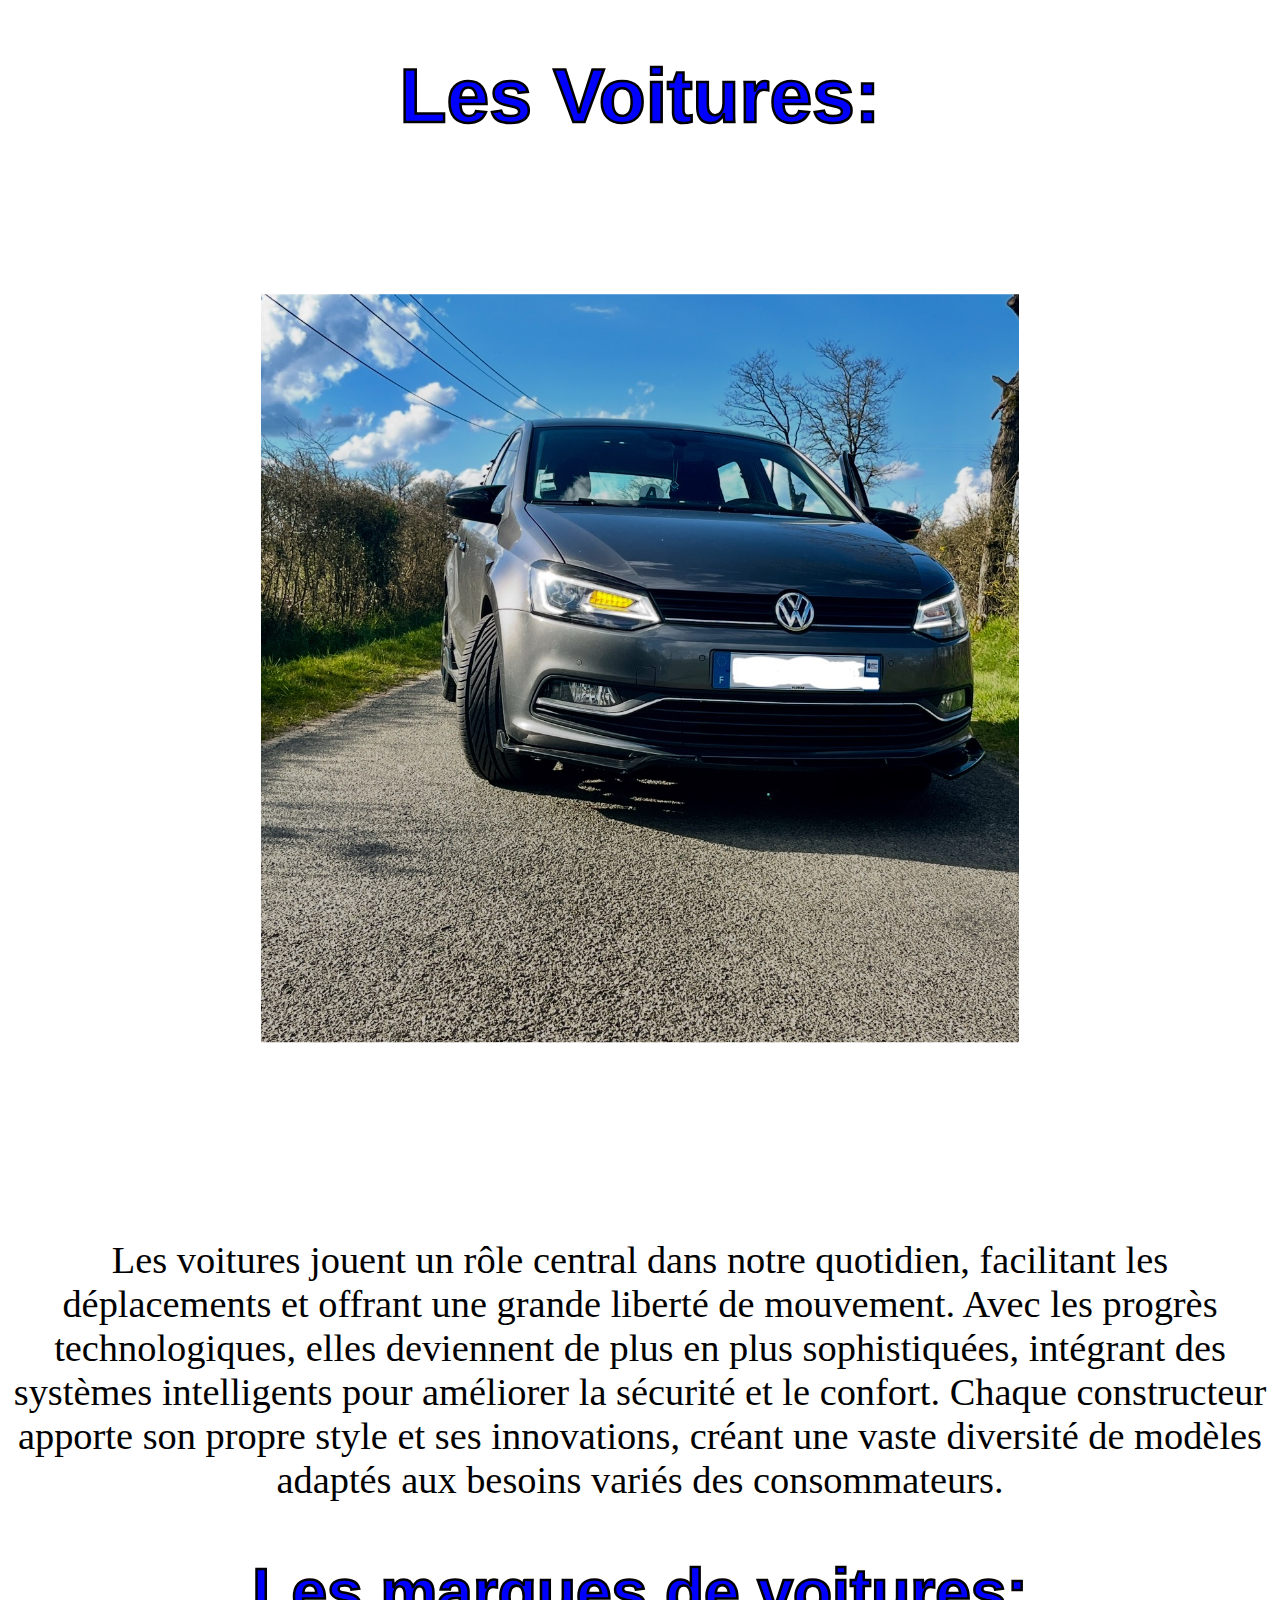
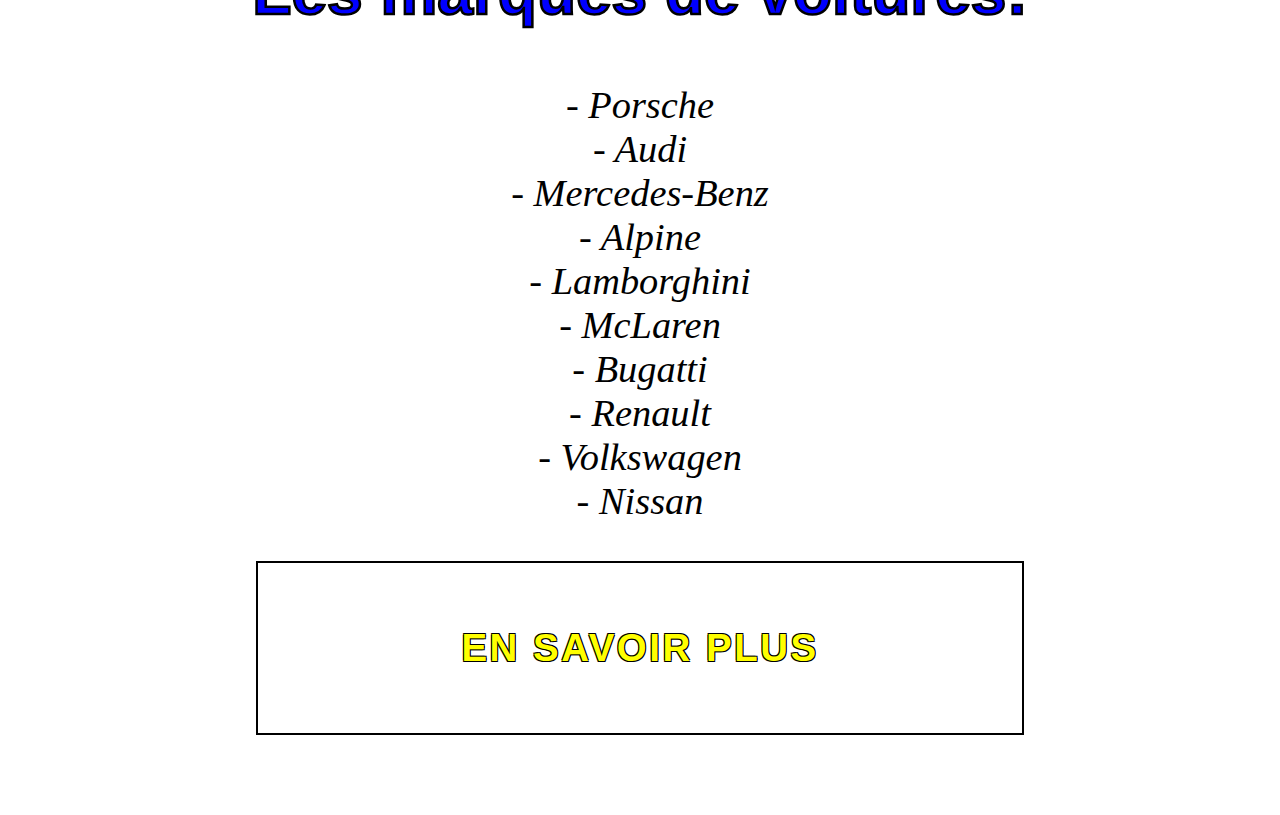
<file: index.html>
<!DOCTYPE html>
<html lang="en">
<head>
    <meta charset="UTF-8">
    <meta name="viewport" content="width=device-width, initial-scale=1.0">
    <link rel="shortcut icon" href="https://icones.pro/wp-content/uploads/2021/03/icone-de-voiture-symbole-png-noir.png"/>
    <link rel="stylesheet" href="index.css">
    <title>Accueil | Voitures</title>
</head>
<body>
    <div>
        <h1>Les Voitures:</h1>
        <img src="Images/IMG_4675.jpg">
        <p>Les voitures jouent un rôle central dans notre quotidien, facilitant les déplacements et offrant une grande liberté de mouvement. Avec les progrès technologiques, elles deviennent de plus en plus sophistiquées, intégrant des systèmes intelligents pour améliorer la sécurité et le confort. Chaque constructeur apporte son propre style et ses innovations, créant une vaste diversité de modèles adaptés aux besoins variés des consommateurs.</p>
        <h2>Les marques de voitures:</h2>
        <ol><i>
            <li>- Porsche</li>
            <li>- Audi</li>
            <li>- Mercedes-Benz</li>
            <li>- Alpine</li>
            <li>- Lamborghini</li>
            <ul>
                <li>- McLaren</li>
                <li>- Bugatti</li>
                <li>- Renault</li>
                <li>- Volkswagen</li>
                <li>- Nissan</li>
            </ul>
        </ol></i>
        <a href="Marques/marques.html">
            <button><b>EN SAVOIR PLUS</b></button>
        </a>
    </div>
    <br><br><br><br>  
</body>
</html>
</file>
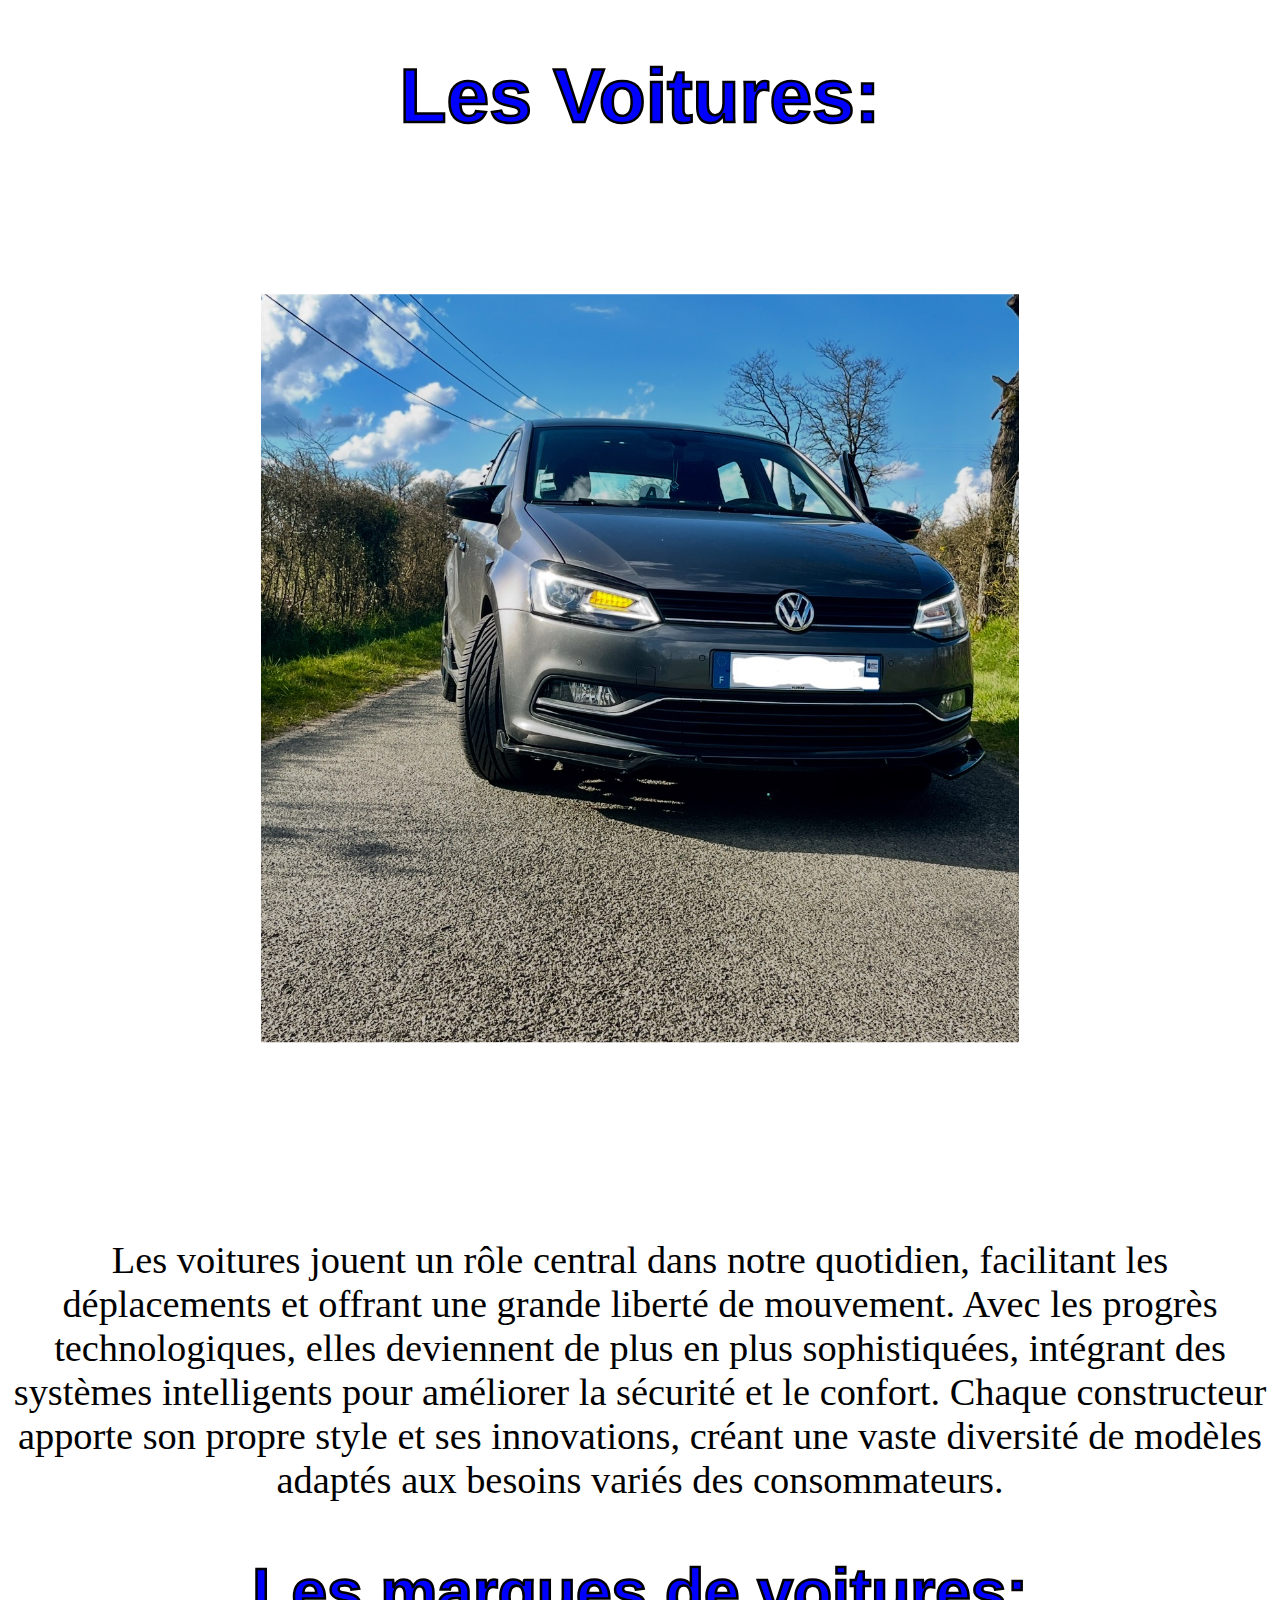
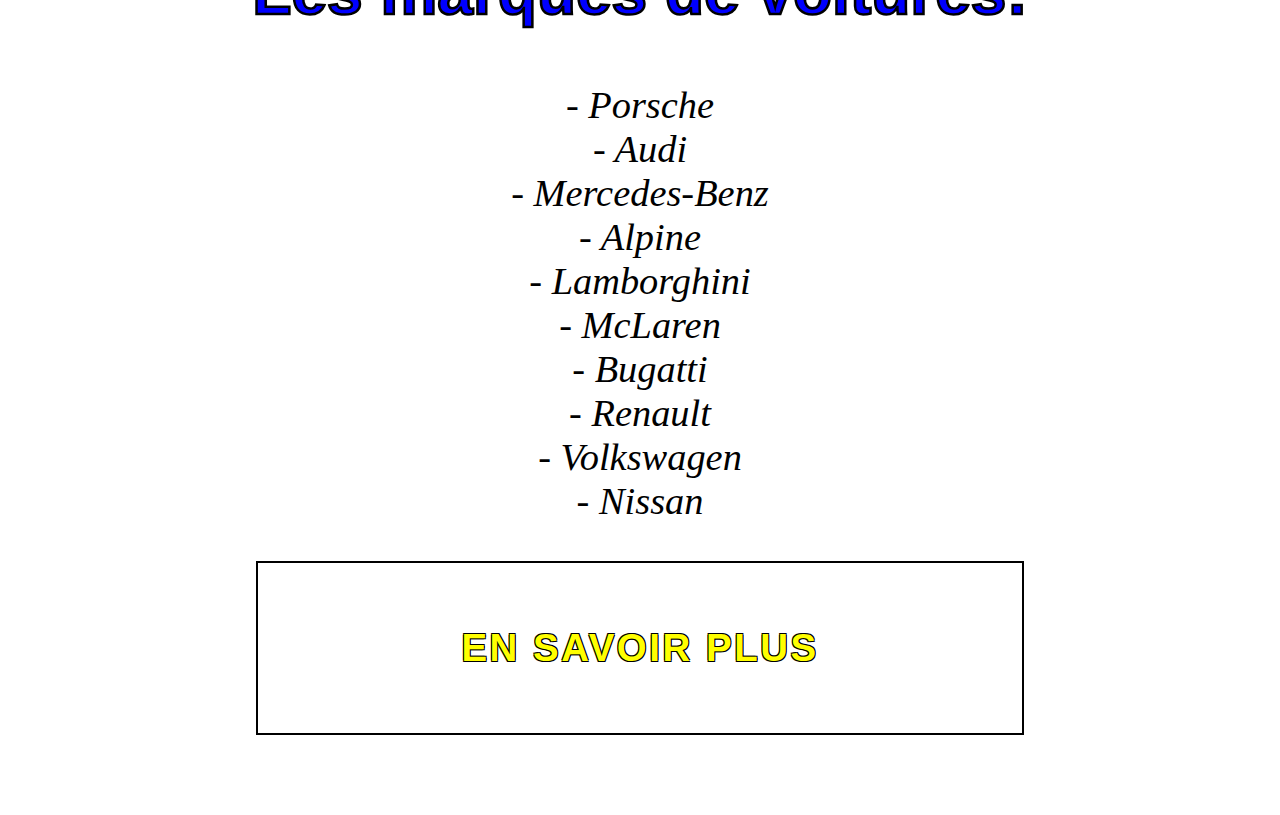
<file: Accueil/index.html>
<!DOCTYPE html>
<html lang="en">
<head>
    <meta charset="UTF-8">
    <meta name="viewport" content="width=device-width, initial-scale=1.0">
    <link rel="shortcut icon" href="https://icones.pro/wp-content/uploads/2021/03/icone-de-voiture-symbole-png-noir.png"/>
    <link rel="stylesheet" href="index.css">
    <title>Accueil | Voitures</title>
</head>
<body>
    <div>
        <h1>Les Voitures:</h1>
        <img src="../Images/IMG_4675.jpg">
        <p>Les voitures jouent un rôle central dans notre quotidien, facilitant les déplacements et offrant une grande liberté de mouvement. Avec les progrès technologiques, elles deviennent de plus en plus sophistiquées, intégrant des systèmes intelligents pour améliorer la sécurité et le confort. Chaque constructeur apporte son propre style et ses innovations, créant une vaste diversité de modèles adaptés aux besoins variés des consommateurs.</p>
        <h2>Les marques de voitures:</h2>
        <ol><i>
            <li>- Porsche</li>
            <li>- Audi</li>
            <li>- Mercedes-Benz</li>
            <li>- Alpine</li>
            <li>- Lamborghini</li>
            <ul>
                <li>- McLaren</li>
                <li>- Bugatti</li>
                <li>- Renault</li>
                <li>- Volkswagen</li>
                <li>- Nissan</li>
            </ul>
        </ol></i>
        <a href="../Marques/marques.html">
            <button><b>EN SAVOIR PLUS</b></button>
        </a>
    </div>
    <br><br><br><br>  
</body>
</html>
</file>
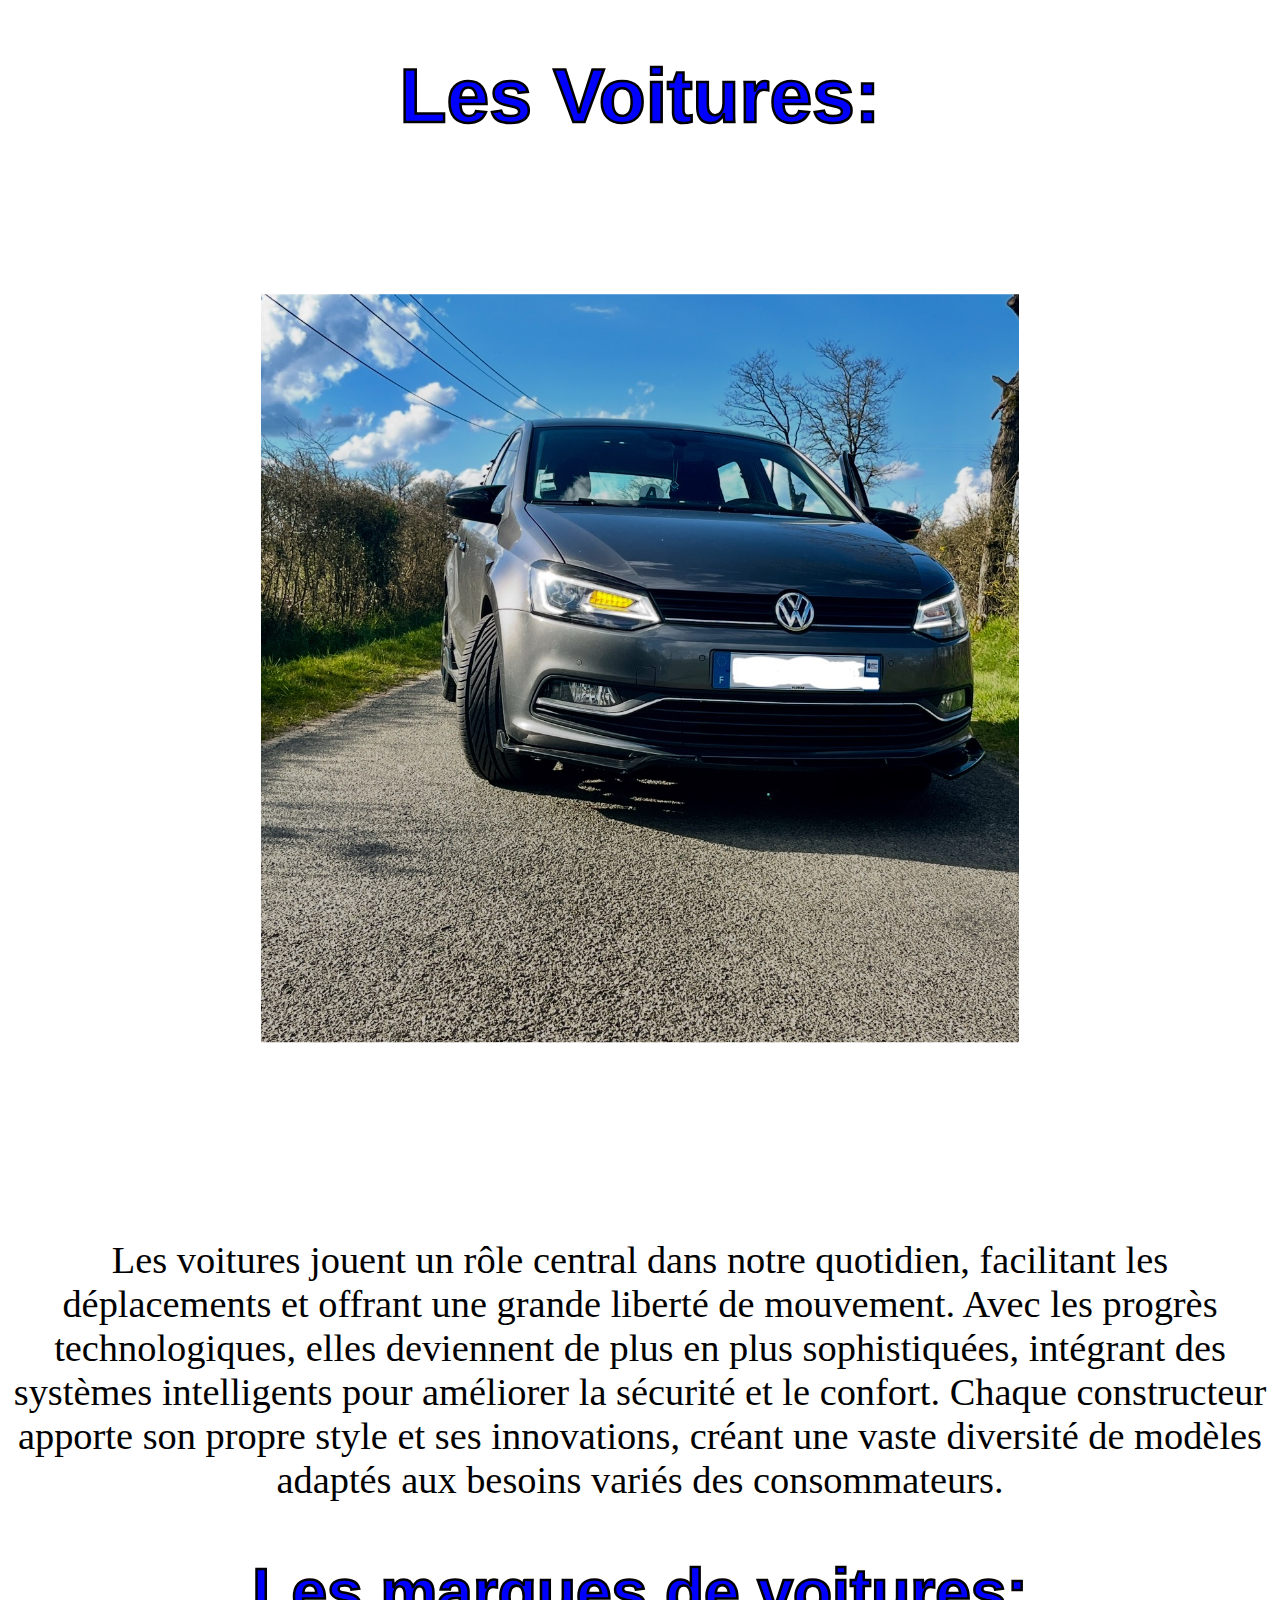
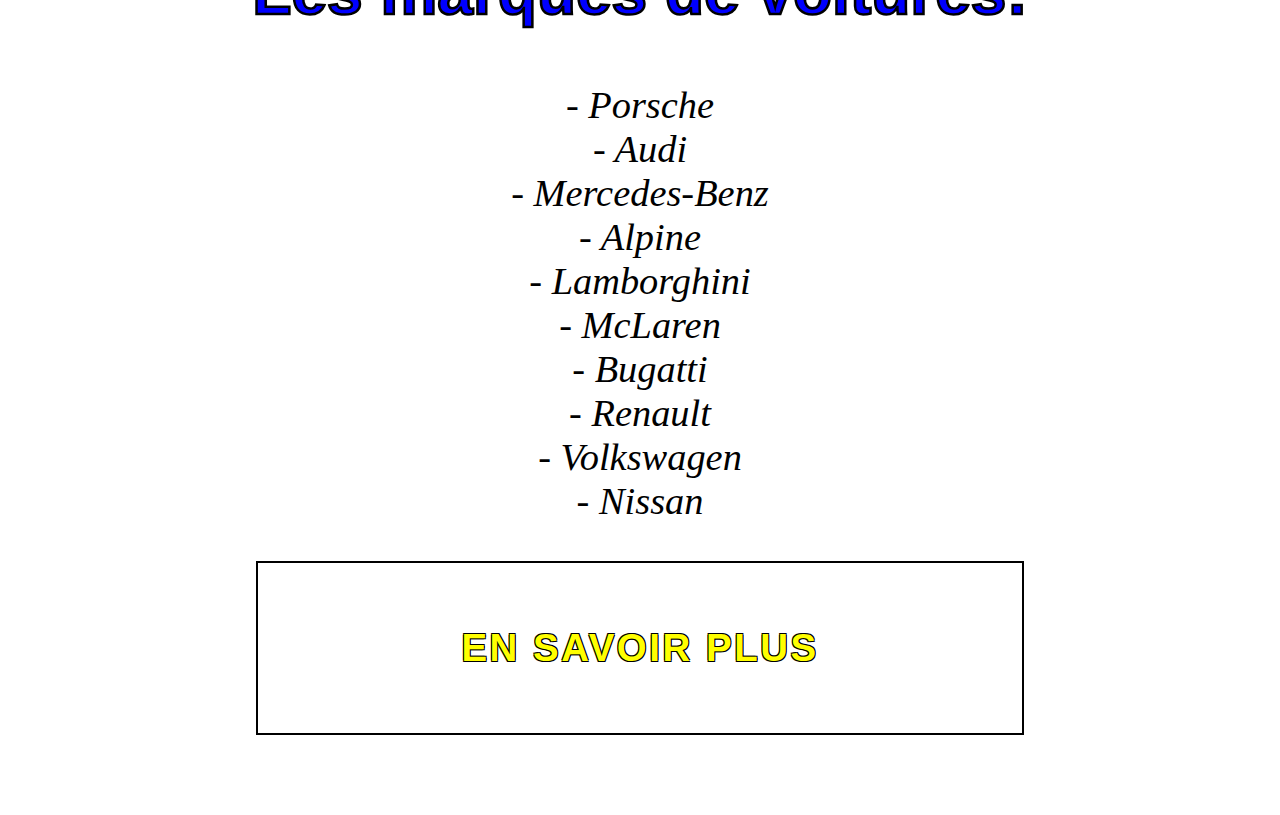
<file: Accueil/accueil.html>
<!DOCTYPE html>
<html lang="en">
<head>
    <meta charset="UTF-8">
    <meta name="viewport" content="width=device-width, initial-scale=1.0">
    <link rel="shortcut icon" href="https://icones.pro/wp-content/uploads/2021/03/icone-de-voiture-symbole-png-noir.png"/>
    <link rel="stylesheet" href="accueil.css">
    <title>Accueil | Voitures</title>
</head>
<body>
    <div>
        <h1>Les Voitures:</h1>
        <img src="../Images/IMG_4675.jpg">
        <p>Les voitures jouent un rôle central dans notre quotidien, facilitant les déplacements et offrant une grande liberté de mouvement. Avec les progrès technologiques, elles deviennent de plus en plus sophistiquées, intégrant des systèmes intelligents pour améliorer la sécurité et le confort. Chaque constructeur apporte son propre style et ses innovations, créant une vaste diversité de modèles adaptés aux besoins variés des consommateurs.</p>
        <h2>Les marques de voitures:</h2>
        <ol><i>
            <li>- Porsche</li>
            <li>- Audi</li>
            <li>- Mercedes-Benz</li>
            <li>- Alpine</li>
            <li>- Lamborghini</li>
            <ul>
                <li>- McLaren</li>
                <li>- Bugatti</li>
                <li>- Renault</li>
                <li>- Volkswagen</li>
                <li>- Nissan</li>
            </ul>
        </ol></i>
        <a href="../Marques/marques.html">
            <button><b>EN SAVOIR PLUS</b></button>
        </a>
    </div>
    <br><br><br><br>  
</body>
</html>
</file>
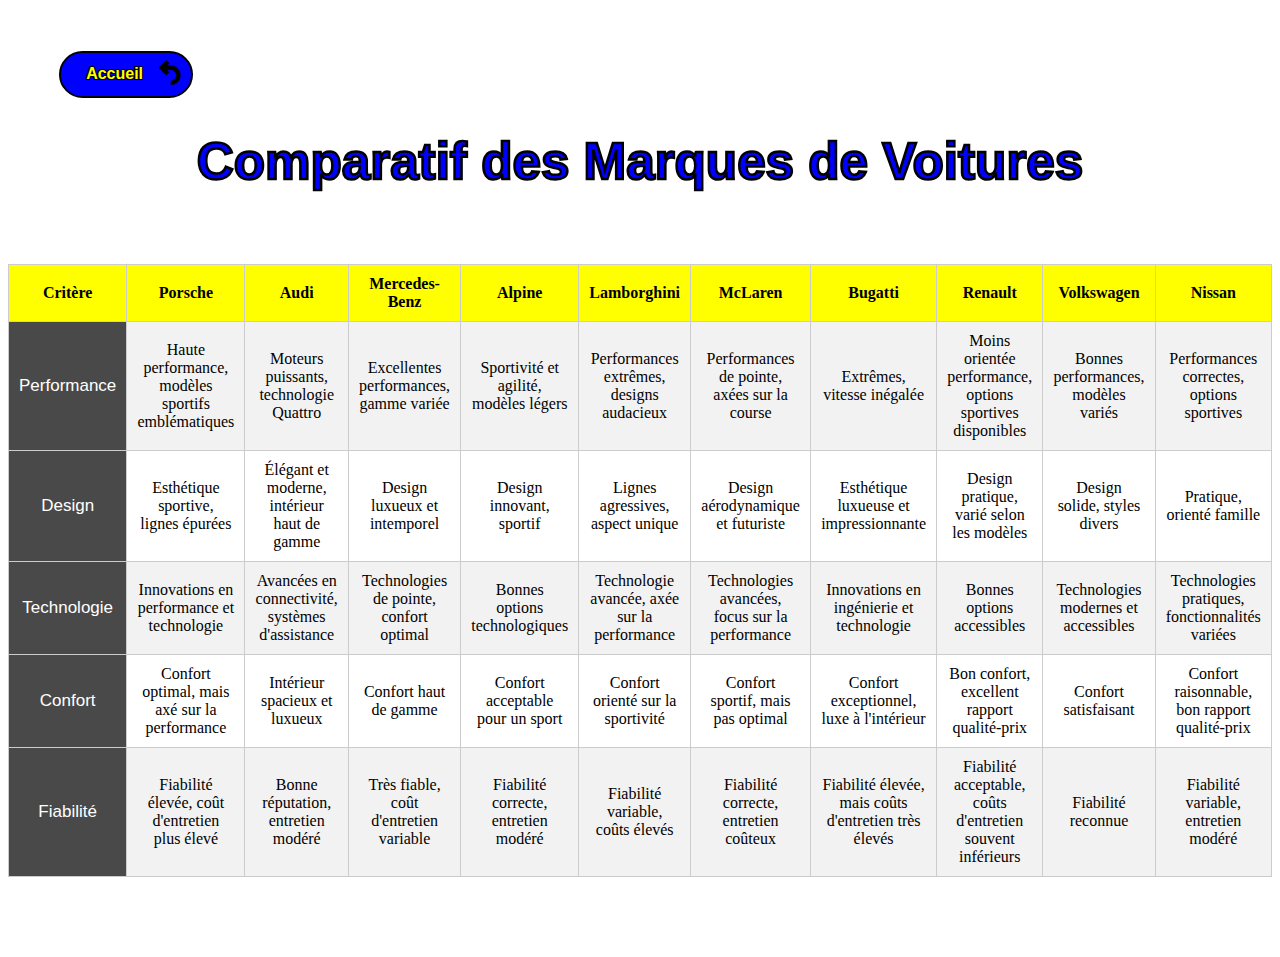
<file: Marques/marques.html>
<!DOCTYPE html>
<html lang="en">
<head>
    <meta charset="UTF-8">
    <meta name="viewport" content="width=device-width, initial-scale=1.0">
    <link rel="shortcut icon" href="https://icones.pro/wp-content/uploads/2021/03/icone-de-voiture-symbole-png-noir.png"/>
    <link rel="stylesheet" href="marques.css">
    <title>Marques | Voitures</title>
</head>
<body>
    <div>
        <a href="../index.html">
            <button><b>Accueil</b></button>
            <img src="../Images/Fleche retour.png">
        </a>
    </div>
    <h1>Comparatif des Marques de Voitures</h1>
    <br>
    <table>
        <tr>
            <th>Critère</th>
            <th>Porsche</th>
            <th>Audi</th>
            <th>Mercedes-Benz</th>
            <th>Alpine</th>
            <th>Lamborghini</th>
            <th>McLaren</th>
            <th>Bugatti</th>
            <th>Renault</th>
            <th>Volkswagen</th>
            <th>Nissan</th>
        </tr>
        <tr>
            <td class="td-gris">Performance</td>
            <td>Haute performance, modèles sportifs emblématiques</td>
            <td>Moteurs puissants, technologie Quattro</td>
            <td>Excellentes performances, gamme variée</td>
            <td>Sportivité et agilité, modèles légers</td>
            <td>Performances extrêmes, designs audacieux</td>
            <td>Performances de pointe, axées sur la course</td>
            <td>Extrêmes, vitesse inégalée</td>
            <td>Moins orientée performance, options sportives disponibles</td>
            <td>Bonnes performances, modèles variés</td>
            <td>Performances correctes, options sportives</td>
        </tr>
        <tr>
            <td class="td-gris">Design</td>
            <td>Esthétique sportive, lignes épurées</td>
            <td>Élégant et moderne, intérieur haut de gamme</td>
            <td>Design luxueux et intemporel</td>
            <td>Design innovant, sportif</td>
            <td>Lignes agressives, aspect unique</td>
            <td>Design aérodynamique et futuriste</td>
            <td>Esthétique luxueuse et impressionnante</td>
            <td>Design pratique, varié selon les modèles</td>
            <td>Design solide, styles divers</td>
            <td>Pratique, orienté famille</td>
        </tr>
        <tr>
            <td class="td-gris">Technologie</td>
            <td>Innovations en performance et technologie</td>
            <td>Avancées en connectivité, systèmes d'assistance</td>
            <td>Technologies de pointe, confort optimal</td>
            <td>Bonnes options technologiques</td>
            <td>Technologie avancée, axée sur la performance</td>
            <td>Technologies avancées, focus sur la performance</td>
            <td>Innovations en ingénierie et technologie</td>
            <td>Bonnes options accessibles</td>
            <td>Technologies modernes et accessibles</td>
            <td>Technologies pratiques, fonctionnalités variées</td>
        </tr>
        <tr>
            <td class="td-gris">Confort</td>
            <td>Confort optimal, mais axé sur la performance</td>
            <td>Intérieur spacieux et luxueux</td>
            <td>Confort haut de gamme</td>
            <td>Confort acceptable pour un sport</td>
            <td>Confort orienté sur la sportivité</td>
            <td>Confort sportif, mais pas optimal</td>
            <td>Confort exceptionnel, luxe à l'intérieur</td>
            <td>Bon confort, excellent rapport qualité-prix</td>
            <td>Confort satisfaisant</td>
            <td>Confort raisonnable, bon rapport qualité-prix</td>
        </tr>
        <tr>
            <td class="td-gris">Fiabilité</td>
            <td>Fiabilité élevée, coût d'entretien plus élevé</td>
            <td>Bonne réputation, entretien modéré</td>
            <td>Très fiable, coût d'entretien variable</td>
            <td>Fiabilité correcte, entretien modéré</td>
            <td>Fiabilité variable, coûts élevés</td>
            <td>Fiabilité correcte, entretien coûteux</td>
            <td>Fiabilité élevée, mais coûts d'entretien très élevés</td>
            <td>Fiabilité acceptable, coûts d'entretien souvent inférieurs</td>
            <td>Fiabilité reconnue</td>
            <td>Fiabilité variable, entretien modéré</td>
        </tr>
    </table>
    <br><br><br><br>
</body>
</html>
</file>
<file: index.css>
div {
    text-align: center;
}

h1 {
    color: blue;
    font-size: 6vw;
    font-family: 'Segoe UI', Tahoma, Geneva, Verdana, sans-serif;
    -webkit-text-stroke: 0.2vw black;
}

img {
    max-width: 60%; 
    min-width: 40%;
    height: auto;
    clip-path: inset(8vw 0 12vw 0);
    border-radius: 4px;
}

p {
    font-size: 3vw;
}

h2 {
    color: blue;
    font-size: 5vw;
    font-family: 'Segoe UI', Tahoma, Geneva, Verdana, sans-serif;
    -webkit-text-stroke: 0.2vw black;
}

ol, ul {
    font-size: 3vw;
    text-align: center;
    list-style-type: none;
    padding-left: 0;
}

button {
    padding: 5% 10%;
    background-color: rgb(255, 255, 255);
    border: rgb(0, 0, 0) solid 2px;
    font-size: 3vw;
    transition: 0.1s;
    letter-spacing: 0.2vw;
    cursor: pointer;
    max-width: 60vw;
    width: 80%;
    color: yellow;
    text-shadow: -1px -1px 0 #000, 1px -1px 0 #000, -1px 1px 0 #000, 1px 1px 0 #000;
}

button:hover {
    border: yellow solid 2px;
    box-shadow: #000000d7 5px 5px 0;
}
</file>
<file: Accueil/index.css>
div {
    text-align: center;
}

h1 {
    color: blue;
    font-size: 6vw;
    font-family: 'Segoe UI', Tahoma, Geneva, Verdana, sans-serif;
    -webkit-text-stroke: 0.2vw black;
}

img {
    max-width: 60%; 
    min-width: 40%;
    height: auto;
    clip-path: inset(8vw 0 12vw 0);
    border-radius: 4px;
}

p {
    font-size: 3vw;
}

h2 {
    color: blue;
    font-size: 5vw;
    font-family: 'Segoe UI', Tahoma, Geneva, Verdana, sans-serif;
    -webkit-text-stroke: 0.2vw black;
}

ol, ul {
    font-size: 3vw;
    text-align: center;
    list-style-type: none;
    padding-left: 0;
}

button {
    padding: 5% 10%;
    background-color: rgb(255, 255, 255);
    border: rgb(0, 0, 0) solid 2px;
    font-size: 3vw;
    transition: 0.1s;
    letter-spacing: 0.2vw;
    cursor: pointer;
    max-width: 60vw;
    width: 80%;
    color: yellow;
    text-shadow: -1px -1px 0 #000, 1px -1px 0 #000, -1px 1px 0 #000, 1px 1px 0 #000;
}

button:hover {
    border: yellow solid 2px;
    box-shadow: #000000d7 5px 5px 0;
}
</file>
<file: Accueil/accueil.css>
div {
    text-align: center;
}

h1 {
    color: blue;
    font-size: 6vw;
    font-family: 'Segoe UI', Tahoma, Geneva, Verdana, sans-serif;
    -webkit-text-stroke: 0.2vw black;
}

img {
    max-width: 60%; 
    min-width: 40%;
    height: auto;
    clip-path: inset(8vw 0 12vw 0);
    border-radius: 4px;
}

p {
    font-size: 3vw;
}

h2 {
    color: blue;
    font-size: 5vw;
    font-family: 'Segoe UI', Tahoma, Geneva, Verdana, sans-serif;
    -webkit-text-stroke: 0.2vw black;
}

ol, ul {
    font-size: 3vw;
    text-align: center;
    list-style-type: none;
    padding-left: 0;
}

button {
    padding: 5% 10%;
    background-color: rgb(255, 255, 255);
    border: rgb(0, 0, 0) solid 2px;
    font-size: 3vw;
    transition: 0.1s;
    letter-spacing: 0.2vw;
    cursor: pointer;
    max-width: 60vw;
    width: 80%;
    color: yellow;
    text-shadow: -1px -1px 0 #000, 1px -1px 0 #000, -1px 1px 0 #000, 1px 1px 0 #000;
}

button:hover {
    border: yellow solid 2px;
    box-shadow: #000000d7 5px 5px 0;
}
</file>
<file: Marques/marques.css>
a {
    text-decoration: none;
}

div {
    margin-left: 4%;
    margin-top: 4%;
    min-width: 3vw;
}

button {
    padding: 1vw 2vw;
    padding-right: calc(35px + 1vw);
    cursor: pointer;
    display: inline-block;
    align-items: center;
    border: 2px solid black;
    font-size: 1.2vw;
    min-width: 100px;
    min-height: 40px;
    font-size: 16px;
    border-radius: 4vw;
    background-color: blue;
    color: yellow;
    text-shadow: -1px -1px 0 #000, 1px -1px 0 #000, -1px 1px 0 #000, 1px 1px 0 #000;
}

img {
    width: 2vw;
    height: auto;
    margin-left: -40px;
    min-width: 20px;
    margin-bottom: -6px;
}

h1 {
    color: blue;
    font-size: 4vw;
    font-family: 'Segoe UI', Tahoma, Geneva, Verdana, sans-serif;
    -webkit-text-stroke: 0.2vw black;
    text-align: center;
}

table {
    width: 100%;
    border-collapse: collapse;
    margin-top: 20px;
}

tr:nth-child(even) {
    background-color: #f2f2f2;
}

tr:hover {
    background-color: rgb(197, 197, 197);
}

th, td {
    border: 1px solid #ccc;
    padding: 10px;
    word-wrap: break-word;  
    text-align: center;
    vertical-align: middle;
}

th {
    background-color: yellow;
    color: rgb(0, 0, 0);
}

.td-gris {
    background-color: rgb(73, 73, 73);
    color: white;
    font-family: Arial, Helvetica, sans-serif;
    font-size: 17px;
}
</file>
